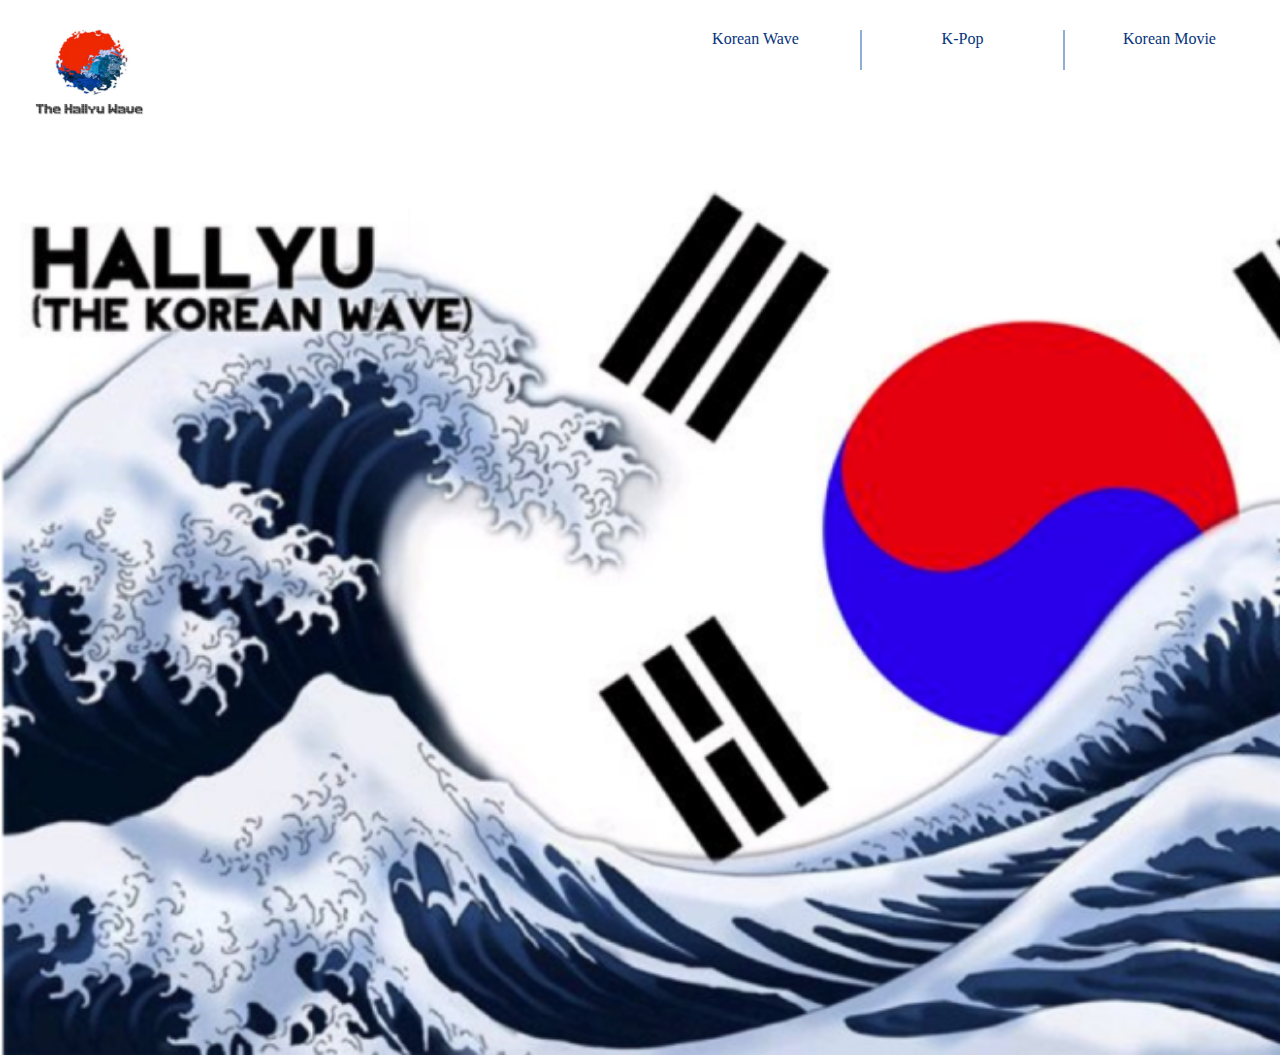
<file: index.html>
<!DOCTYPE html>
<html lang="en">
  <head>
    <meta charset="UTF-8" />
    <meta http-equiv="X-UA-Compatible" content="IE=edge" />
    <meta name="viewport" content="width=device-width, initial-scale=1.0" />
    <title>Welcome To Korea!!</title>
    <link href="./CSS/index.css" rel="stylesheet" />
    <script async src="./JS/index.js"></script>

  </head>
  <body>
    <header>
      <div id="logo">
        <a href="index.html"
          ><img id="main_logo" src="./IMG/hallyu-wave.jpg" alt="Main_logo"
        /></a>
        <nav>
          <div id="nav_bar">
            <ul>
              <li class="no_lined_border">
                <a href="koreanwave.html">Korean Wave</a>
              </li>
              <li class="two_lined_border">
                <a href="kpop.html">K-Pop</a>
              </li>
              <li class="no_lined_border">
                <a href="movie.html">Korean Movie</a>
              </li>
            </ul>
          </div>
        </nav>
      </div>
    </header>

    <div class="container">
      <article>
        <a id = "MainWave" href = #>
        <img src="./IMG/Mainwave.png" alt="MainWave" />
        <a/>
      </article>
    </div>
</html>
</file>
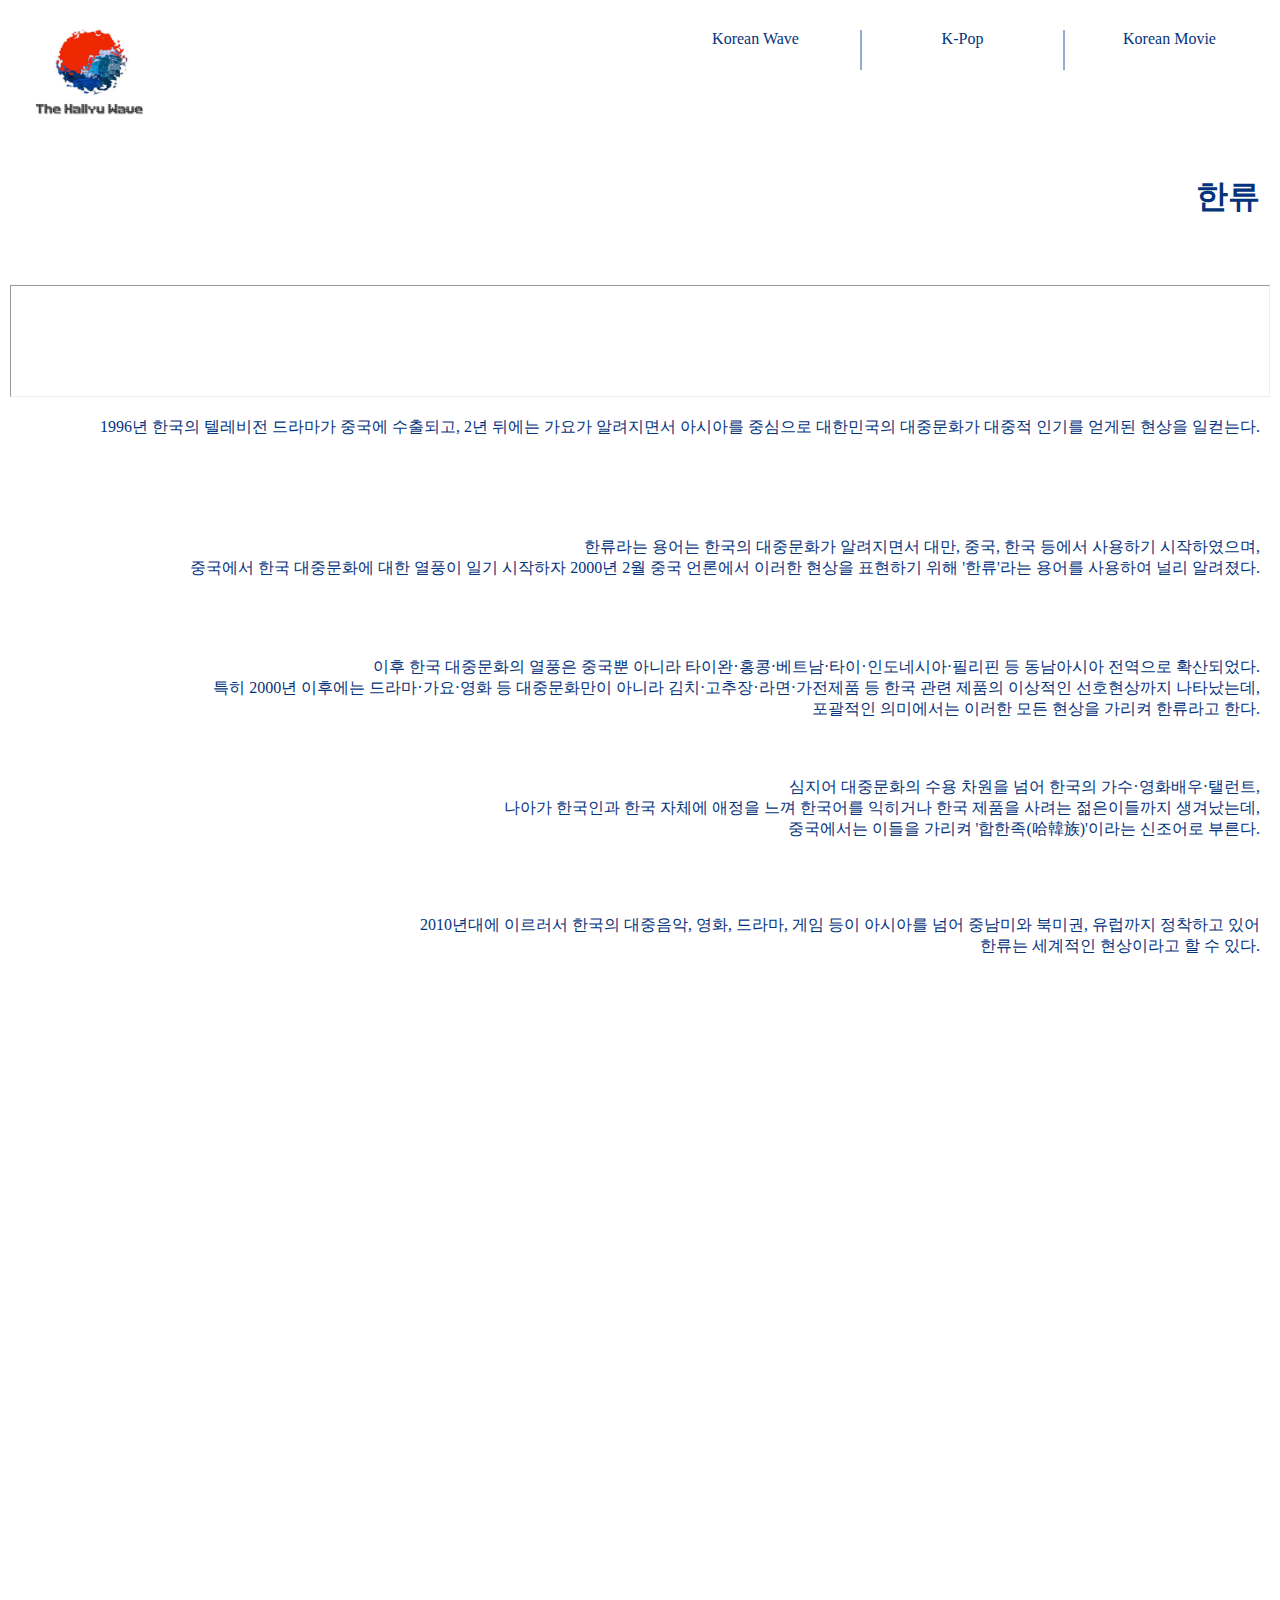
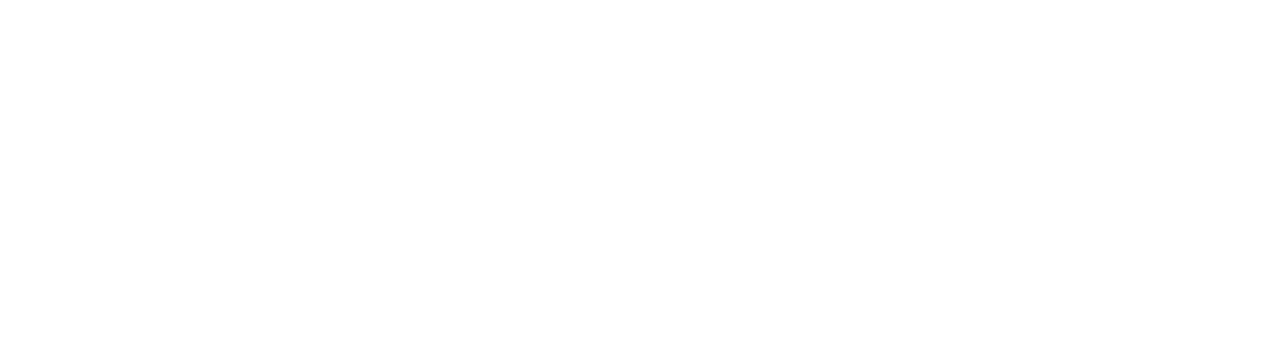
<file: koreanwave.html>
<!DOCTYPE html>
<html lang="en">
  <head>
    <meta charset="UTF-8" />
    <meta http-equiv="X-UA-Compatible" content="IE=edge" />
    <meta name="viewport" content="width=device-width, initial-scale=1.0" />
    <title>Welcome To Korea!!</title>
    <link href="./CSS/koreanwave.css" rel="stylesheet" />
  </head>
  <body>
    <header>
      <div id="logo">
        <a href="index.html"
          ><img id="main_logo" src="./IMG/hallyu-wave.jpg" alt="Main_logo"
        /></a>
        <nav>
          <div id="nav_bar">
            <ul>
              <li class="no_lined_border">
                <a href="koreanwave.html">Korean Wave</a>
              </li>
              <li class="two_lined_border">
                <a href="kpop.html">K-Pop</a>
              </li>
              <li class="no_lined_border">
                <a href="movie.html">Korean Movie</a>
              </li>
            </ul>
          </div>
        </nav>
      </div>
    </header>
    <div>
      <h1>한류</h1>
      <hr />
      <article>
        <p>
          1996년 한국의 텔레비전 드라마가 중국에 수출되고, 2년 뒤에는 가요가
          알려지면서 아시아를 중심으로 대한민국의 대중문화가 대중적 인기를
          얻게된 현상을 일컫는다.
        </p>
        <p>
          한류라는 용어는 한국의 대중문화가 알려지면서 대만, 중국, 한국 등에서
          사용하기 시작하였으며, <br />중국에서 한국 대중문화에 대한 열풍이 일기
          시작하자 2000년 2월 중국 언론에서 이러한 현상을 표현하기 위해
          '한류'라는 용어를 사용하여 널리 알려졌다.
        </p>
        <p>
          이후 한국 대중문화의 열풍은 중국뿐 아니라
          타이완·홍콩·베트남·타이·인도네시아·필리핀 등 동남아시아 전역으로
          확산되었다. <br />특히 2000년 이후에는 드라마·가요·영화 등
          대중문화만이 아니라 김치·고추장·라면·가전제품 등 한국 관련 제품의
          이상적인 선호현상까지 나타났는데, <br />포괄적인 의미에서는 이러한
          모든 현상을 가리켜 한류라고 한다.
        </p>
        <p>
          심지어 대중문화의 수용 차원을 넘어 한국의 가수·영화배우·탤런트,
          <br />나아가 한국인과 한국 자체에 애정을 느껴 한국어를 익히거나 한국
          제품을 사려는 젊은이들까지 생겨났는데, <br />중국에서는 이들을 가리켜
          '합한족(哈韓族)'이라는 신조어로 부른다.
        </p>
        <p>
          <br />2010년대에 이르러서 한국의 대중음악, 영화, 드라마, 게임 등이
          아시아를 넘어 중남미와 북미권, 유럽까지 정착하고 있어 <br />한류는
          세계적인 현상이라고 할 수 있다.
        </p>
      </article>
      <iframe
        width="600"
        height="500"
        src="https://www.youtube.com/embed/aZlmqpfDbjQ"
        title="YouTube video player"
        frameborder="0"
        allow="accelerometer; autoplay; clipboard-write; encrypted-media; gyroscope; picture-in-picture"
        allowfullscreen
      ></iframe>
    </div>
  </body>
</html>
</file>
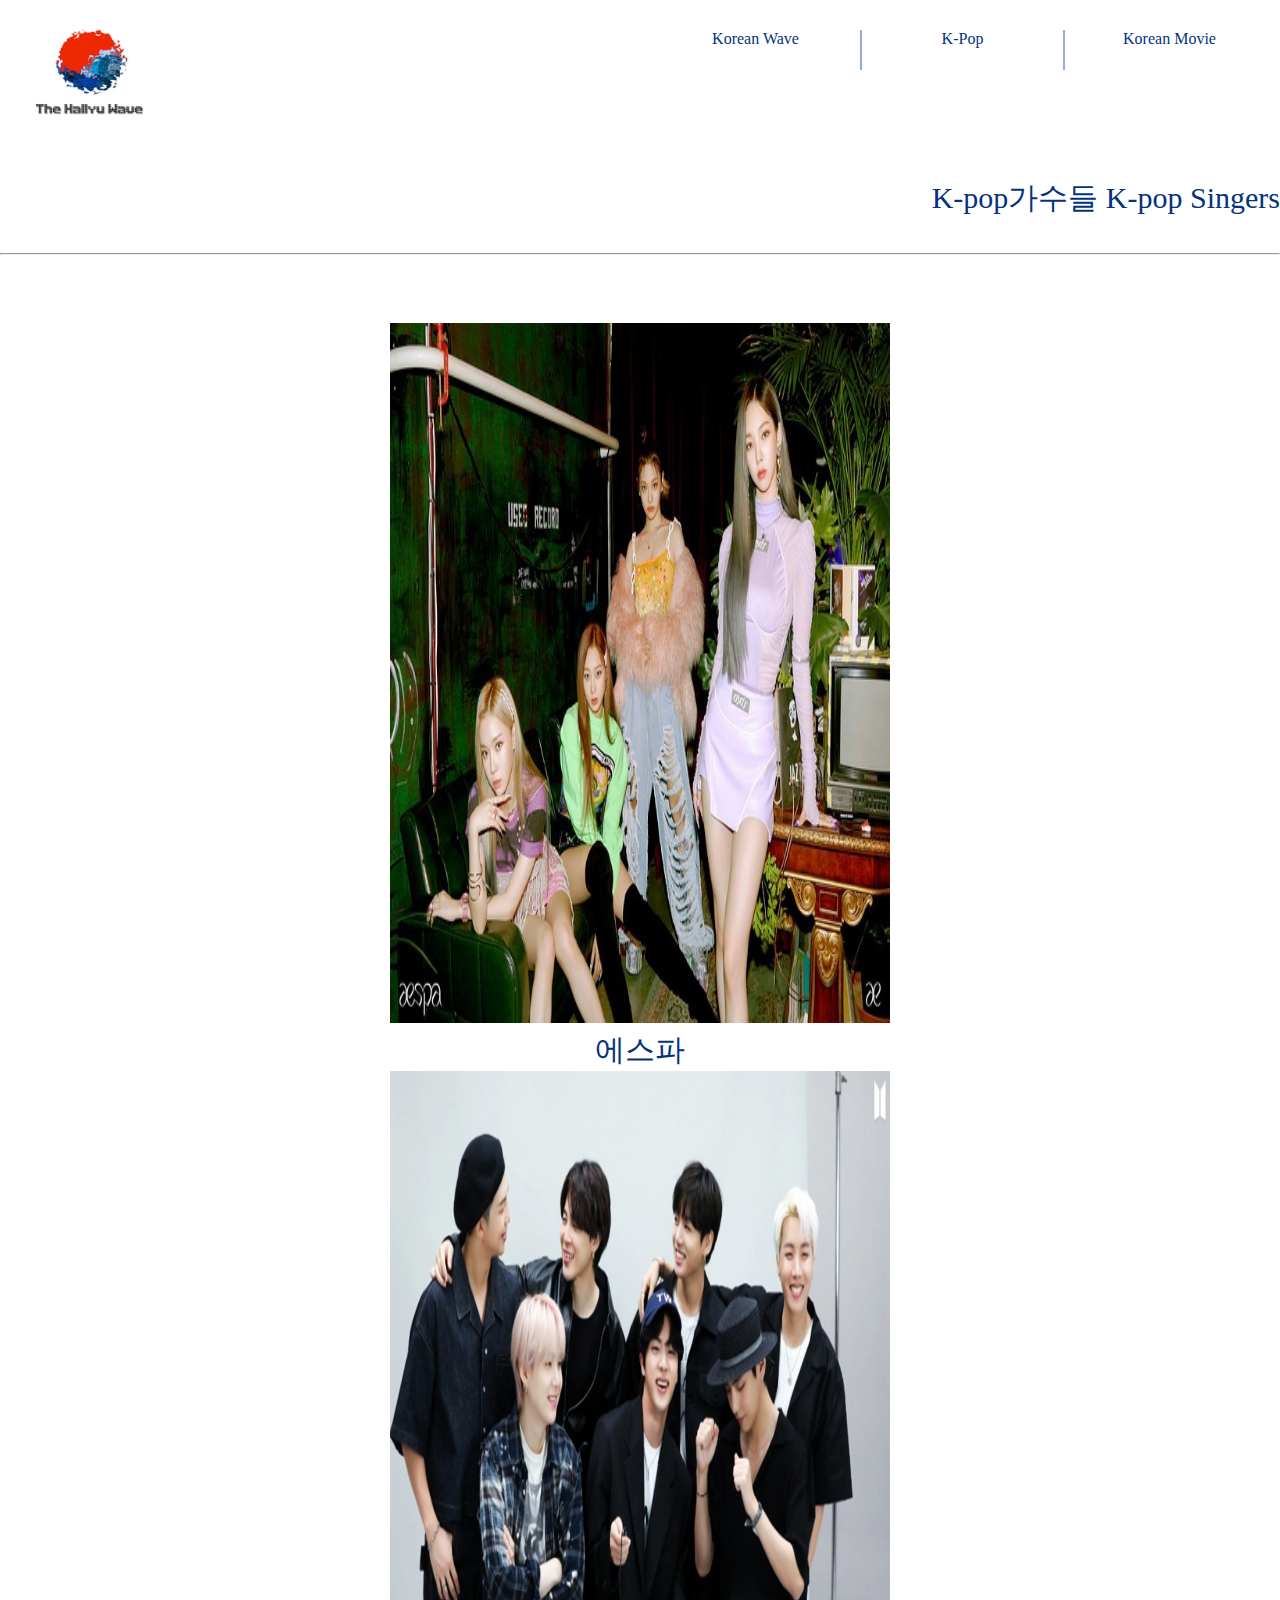
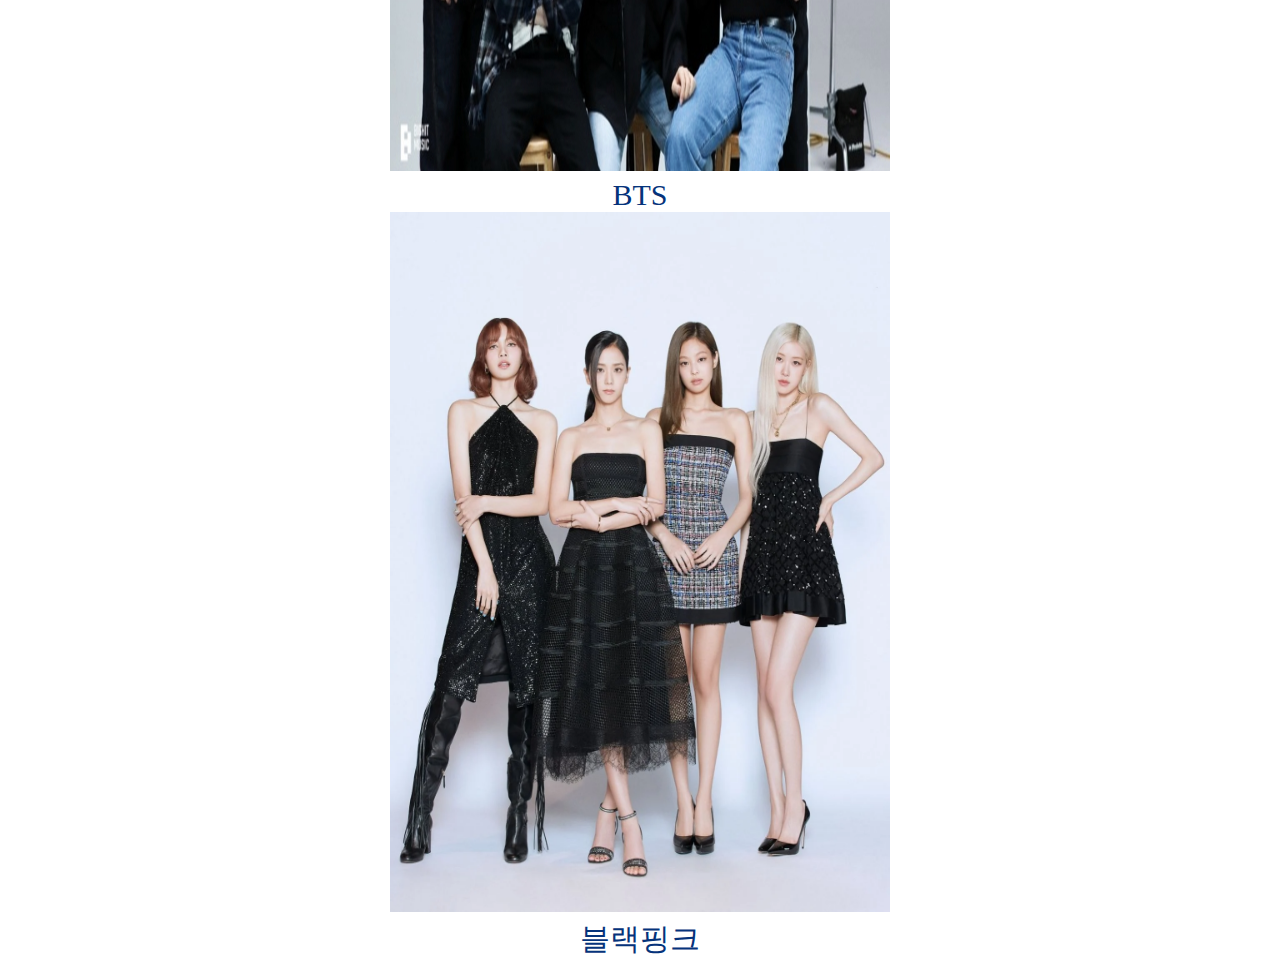
<file: kpop.html>
<!DOCTYPE html>
<html lang="en">
  <head>
    <meta charset="UTF-8" />
    <meta http-equiv="X-UA-Compatible" content="IE=edge" />
    <meta name="viewport" content="width=device-width, initial-scale=1.0" />
    <title>Welcome To Korea!!</title>
    <link href="./CSS/kpop.css" rel="stylesheet" />
  </head>
  <body>
    <header>
      <div id="logo">
        <a href="index.html"
          ><img id="main_logo" src="./IMG/hallyu-wave.jpg" alt="Main_logo"
        /></a>
        <nav>
          <div id="nav_bar">
            <ul>
              <li class="no_lined_border">
                <a href="koreanwave.html">Korean Wave</a>
              </li>
              <li class="two_lined_border">
                <a href="kpop.html">K-Pop</a>
              </li>
              <li class="no_lined_border">
                <a href="movie.html">Korean Movie</a>
              </li>
            </ul>
          </div>
        </nav>
      </div>
    </header>
    <section>
      <br /><br /><br />
      <div id="center">
        <span id="list"> K-pop가수들 K-pop Singers</span><br /><br />
        <hr />
        <br /><br />
        <div class="container">
          <div class="singers">
            <img src="./IMG/aespa.jfif" alt="에스파" /><br />
            에스파
          </div>
          <div class="singers">
            <img src="./IMG/BTS.jpg" alt="BTS" /><br />
            BTS
          </div>
          <div class="singers">
            <img src="./IMG/BlackPink.png" alt="블랙핑크" /><br />
            블랙핑크
          </div>
        </div>
      </div>
    </section>
  </body>
</html>
</file>
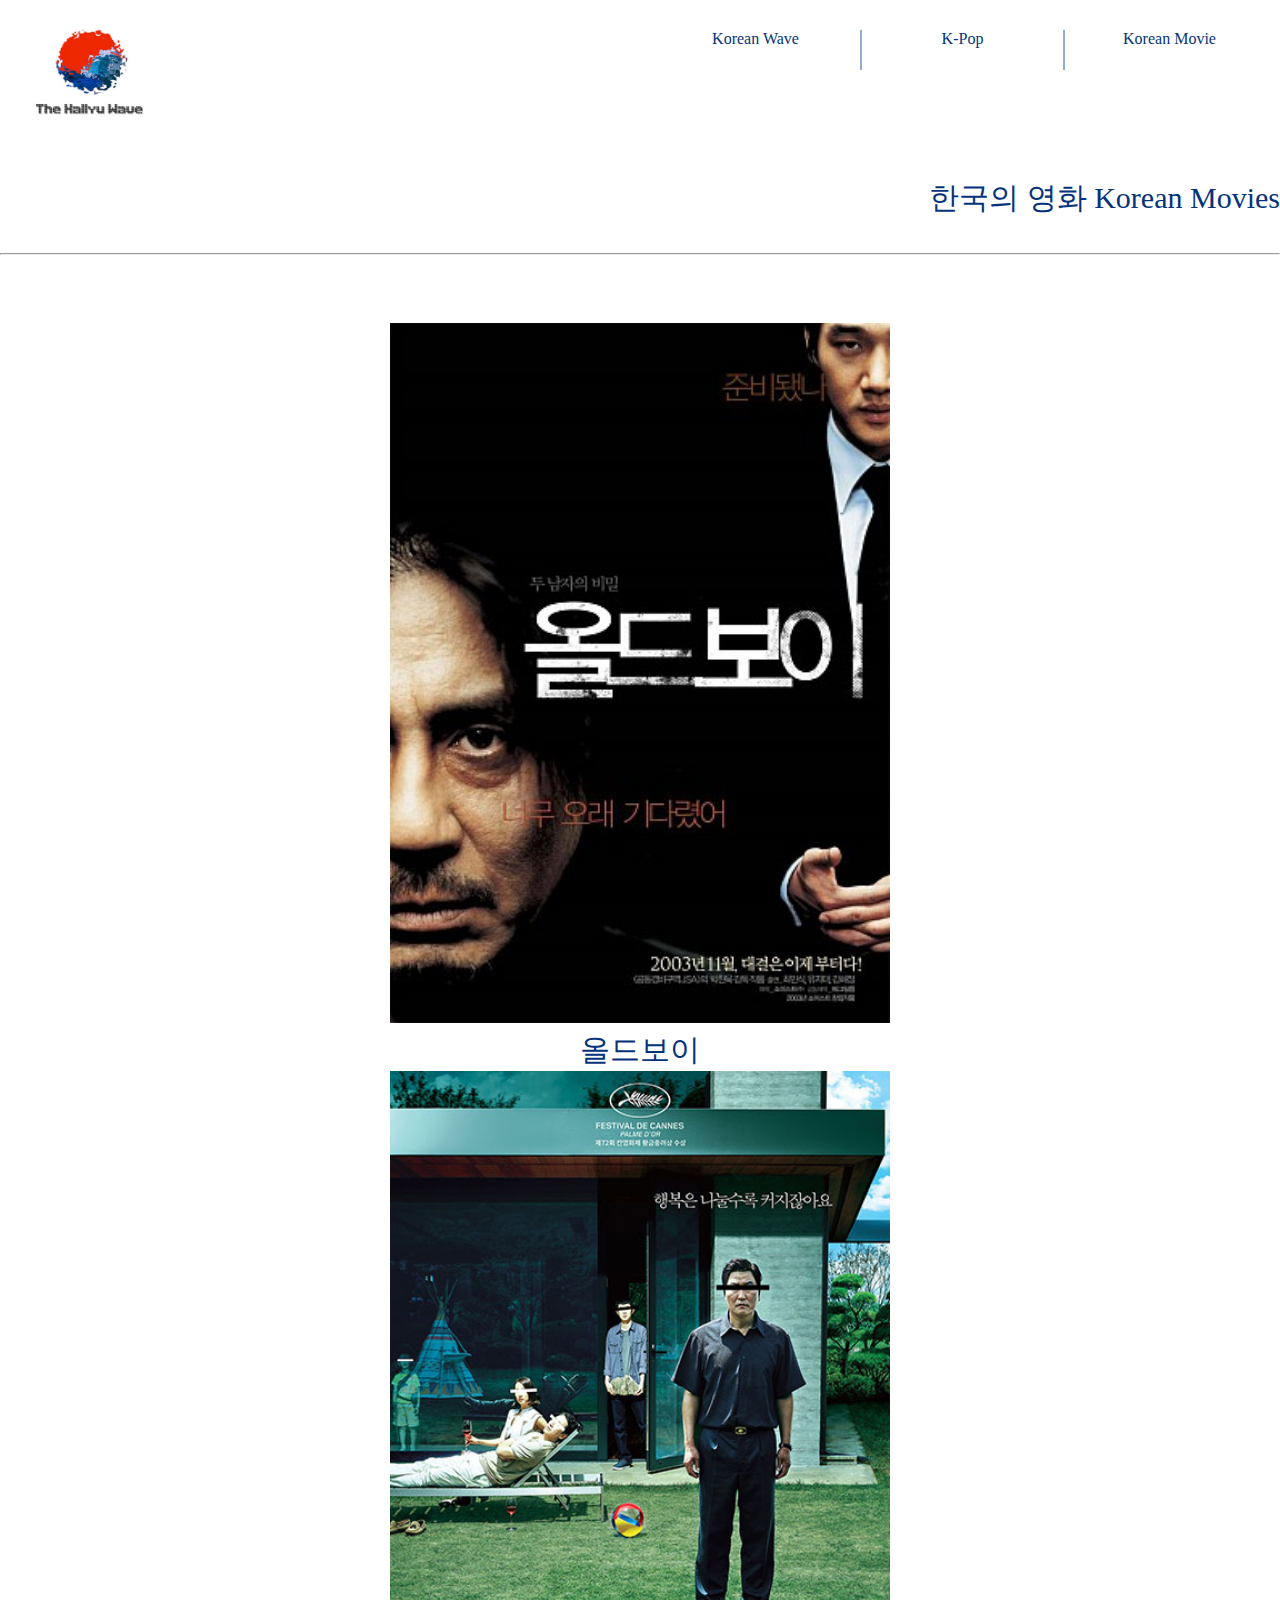
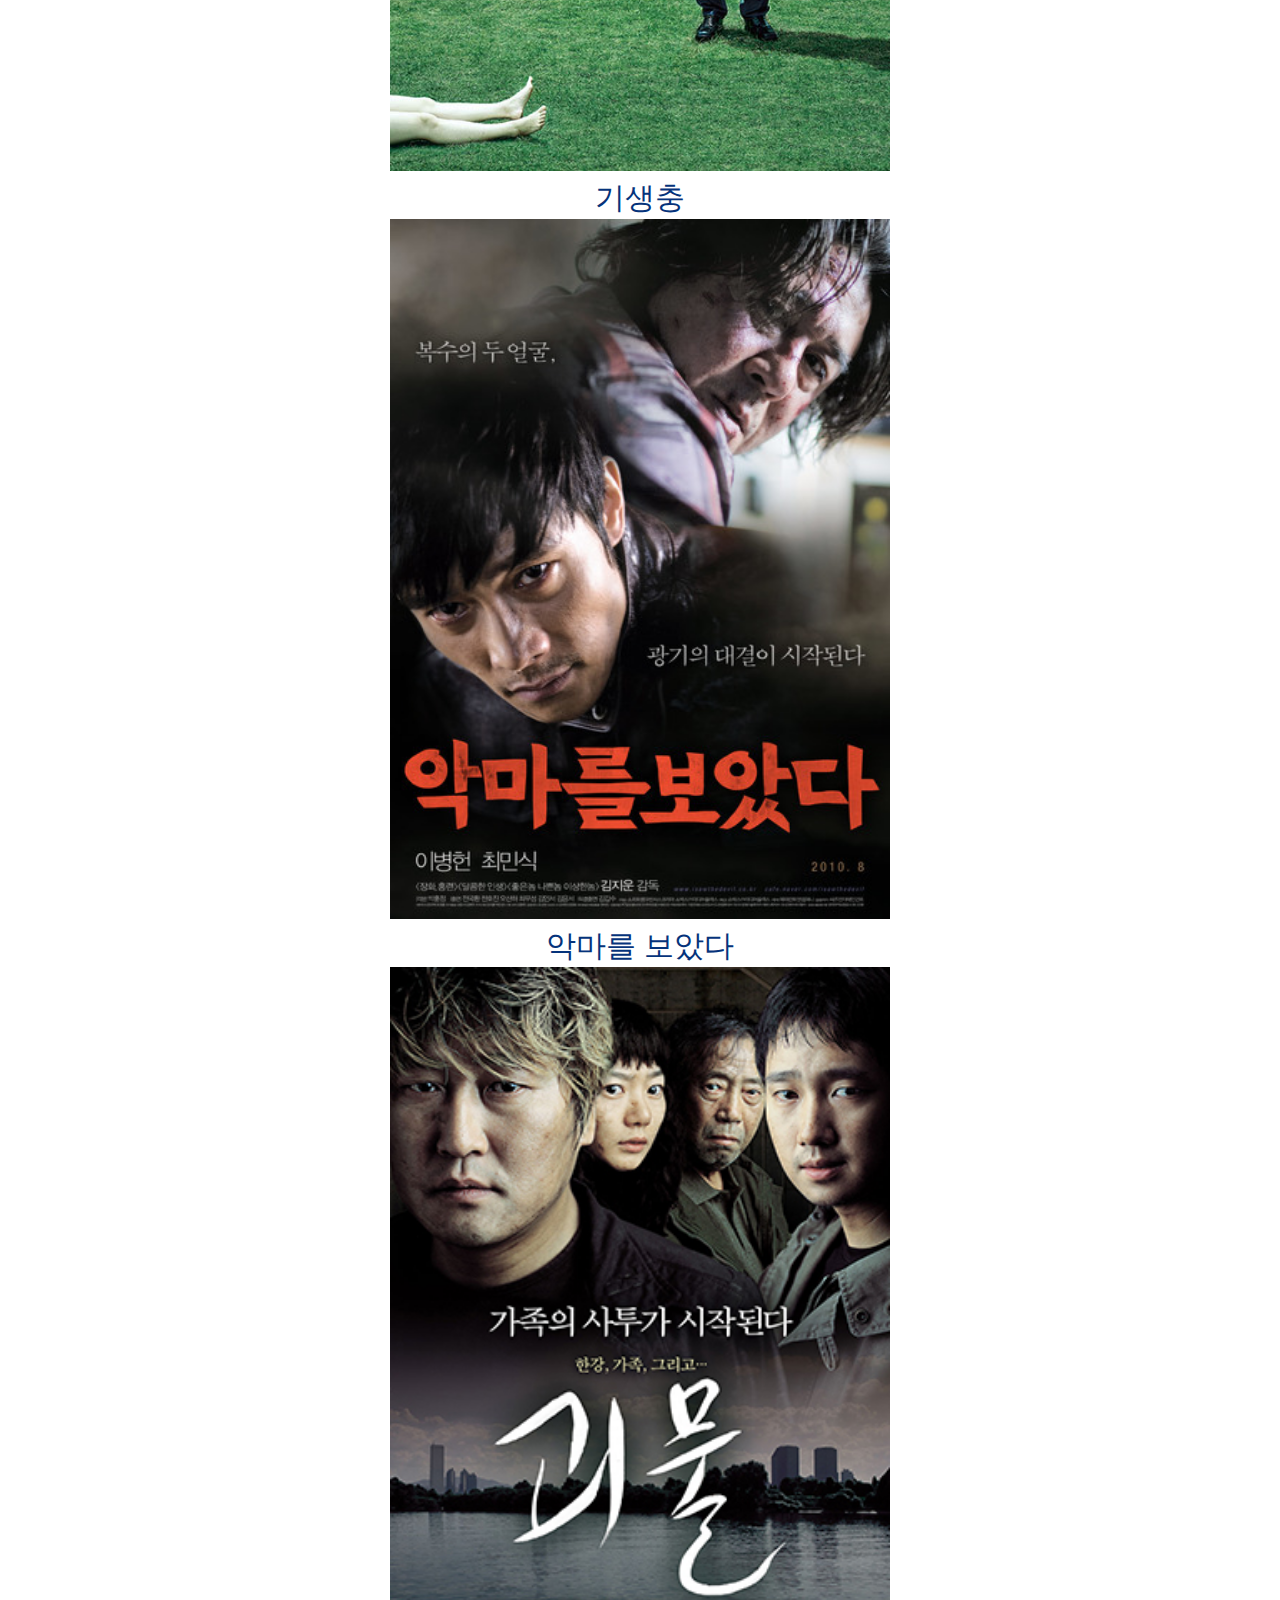
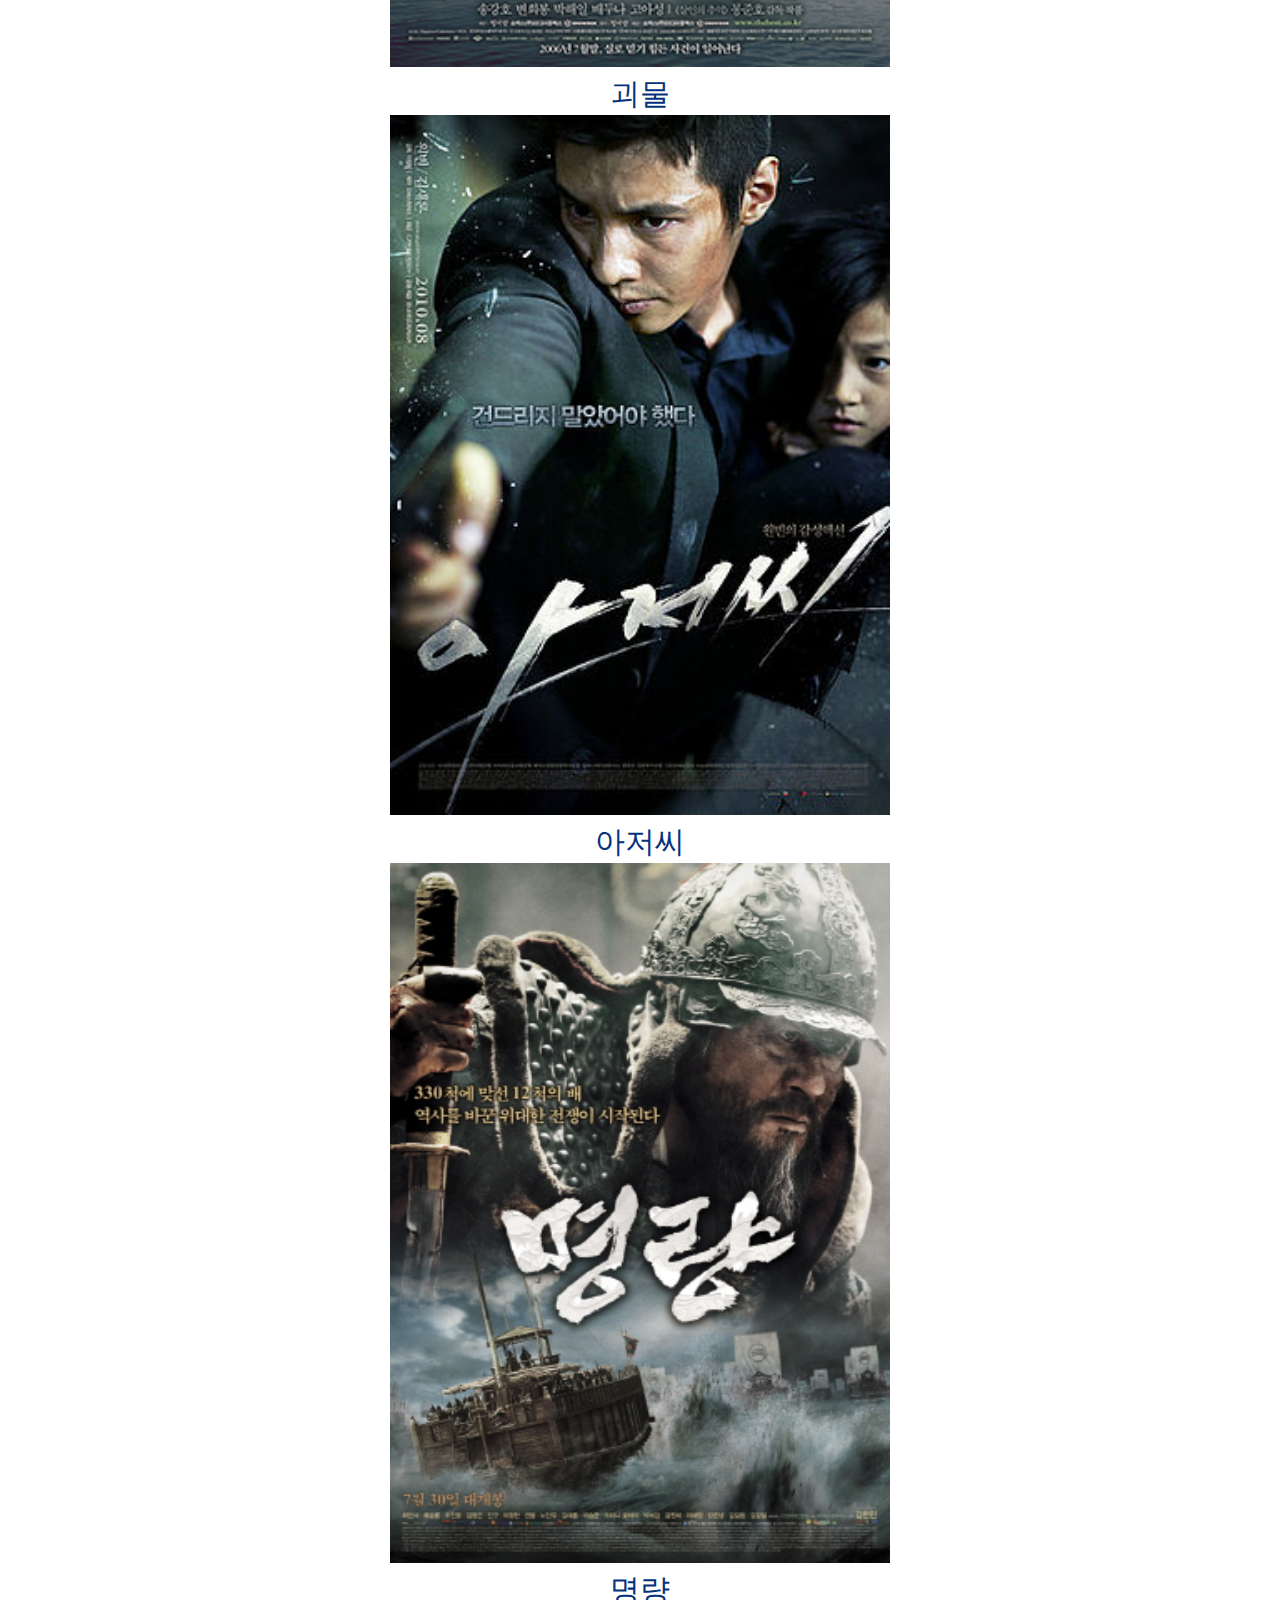
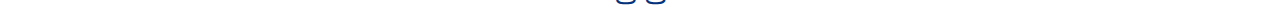
<file: movie.html>
<!DOCTYPE html>
<html lang="en">
  <head>
    <meta charset="UTF-8" />
    <meta http-equiv="X-UA-Compatible" content="IE=edge" />
    <meta name="viewport" content="width=device-width, initial-scale=1.0" />
    <title>Welcome To Korea!!</title>
    <link href="./CSS/movie.css" rel="stylesheet" />
    <script type="text/javascript" href="./JS/index.js"></script>
  </head>
  <body>
    <header>
      <div id="logo">
        <a href="index.html"
          ><img id="main_logo" src="./IMG/hallyu-wave.jpg" alt="Main_logo"
        /></a>
        <nav>
          <div id="nav_bar">
            <ul>
              <li class="no_lined_border">
                <a href="koreanwave.html">Korean Wave</a>
              </li>
              <li class="two_lined_border">
                <a href="kpop.html">K-Pop</a>
              </li>
              <li class="no_lined_border">
                <a href="movie.html">Korean Movie</a>
              </li>
            </ul>
          </div>
        </nav>
      </div>
    </header>
    <section>
      <br /><br /><br />
      <div id="center">
        <span id="list"> 한국의 영화 Korean Movies</span><br /><br />
        <hr />
        <br /><br />
        <div class="container">
          <div class="movies">
            <img src="./IMG/oldboy.jpg" alt="올드보이" /><br />
            올드보이
          </div>
          <div class="movies">
            <img src="./IMG/parasite.jpg" alt="기생충" /><br />
            기생충
          </div>
          <div class="movies">
            <img src="./IMG/devil.jpg" alt="악마를 보았다" /><br />
            악마를 보았다
          </div>
          <div class="movies">
            <img src="./IMG/monster.jpg" alt="괴물" /><br />
            괴물
          </div>
          <div class="movies">
            <img src="./IMG/mister.jpg" alt="아저씨" /><br />
            아저씨
          </div>
          <div class="movies">
            <img src="./IMG/muyung.jpg" alt="명량" /><br />
            명량
          </div>
        </div>
      </div>
    </section>
  </body>
</html>
</file>
<file: CSS/index.css>
* {
  height: 100%;
  padding: 0px;
  margin: 0px;
}
body {
  background-color: white;
  color: #05337b;
}
#main_logo {
  width: 180px;
  height: 100px;
}
header {
  margin-top: 20px;
  width: 100%;
  height: 15%;
  position: relative;
}

nav {
  width: 100%;
}

nav li {
  width: 201px;
  height: 40px;
  text-align: center;
}

.two_lined_border {
  border-left: 2px solid #8fafd2;
  border-right: 2px solid #8fafd2;
}
.two_lined_border:hover {
  text-decoration: wavy underline;
}

.no_lined_border:hover {
  text-decoration: wavy underline;
}
nav ul li {
  display: inline-block;
  font: normal bold 50px;
}

nav ul li a {
  text-decoration: none;
  color: #05337b;
}

#logo {
  height: 15%;
}

#nav_bar {
  position: absolute;
  top: 10px;
  right: 10px;
}

.container {
  text-align: center;
}
</file>
<file: CSS/koreanwave.css>
* {
  height: 100%;
  padding: 0px;
  margin: 0px;
}
body {
  background-color: white;
  color: #05337b;
}

header {
  margin-top: 20px;
  width: 100%;
  height: 15%;
  position: relative;
}

nav {
  width: 100%;
}

nav li {
  width: 201px;
  height: 40px;
  text-align: center;
}

.two_lined_border {
  border-left: 2px solid #8fafd2;
  border-right: 2px solid #8fafd2;
}
.two_lined_border:hover {
  text-decoration: wavy underline;
}

.no_lined_border:hover {
  text-decoration: wavy underline;
}
nav ul li {
  display: inline-block;
  font: normal bold 50px;
}

nav ul li a {
  text-decoration: none;
  color: #05337b;
}
#main_logo {
  width: 180px;
  height: 100px;
}
#logo {
  height: 15%;
}

#nav_bar {
  position: absolute;
  top: 10px;
  right: 10px;
}

.container {
  text-align: center;
}

h1,
hr,
p {
  padding: 10px;
  margin: 10px;
  height: 10%;
  text-align: right;
}
iframe {
  width: 800px;
  height: 530px;
  margin-left: 700px;
  margin-bottom: 100px;
}
</file>
<file: CSS/kpop.css>
* {
  padding: 0px;
  margin: 0px;
}
body {
  background-color: white;
  color: #05337b;
}
#main_logo {
  width: 180px;
  height: 100px;
}
header {
  margin-top: 20px;
  width: 100%;
  height: 15%;
  position: relative;
}

nav {
  width: 100%;
}

nav li {
  width: 201px;
  height: 40px;
  text-align: center;
}

.two_lined_border {
  border-left: 2px solid #8fafd2;
  border-right: 2px solid #8fafd2;
}
.two_lined_border:hover {
  text-decoration: wavy underline;
}

.no_lined_border:hover {
  text-decoration: wavy underline;
}
nav ul li {
  display: inline-block;
  font: normal bold 50px;
}

nav ul li a {
  text-decoration: none;
  color: #05337b;
}

#logo {
  height: 15%;
}

#nav_bar {
  position: absolute;
  top: 10px;
  right: 10px;
}

.container {
  text-align: center;
}
.singers {
  font-size: 30px;
}
.singers img {
  height: 700px;
  width: 500px;
}
#center {
  text-align: right;
  font-size: 30px;
}
</file>
<file: CSS/movie.css>
* {
  padding: 0px;
  margin: 0px;
}
body {
  background-color: white;
  color: #05337b;
}
#main_logo {
  width: 180px;
  height: 100px;
}
header {
  margin-top: 20px;
  width: 100%;
  height: 15%;
  position: relative;
}

nav {
  width: 100%;
}

nav li {
  width: 201px;
  height: 40px;
  text-align: center;
}

.two_lined_border {
  border-left: 2px solid #8fafd2;
  border-right: 2px solid #8fafd2;
}
.two_lined_border:hover {
  text-decoration: wavy underline;
}

.no_lined_border:hover {
  text-decoration: wavy underline;
}
nav ul li {
  display: inline-block;
  font: normal bold 50px;
}

nav ul li a {
  text-decoration: none;
  color: #05337b;
}

#logo {
  height: 15%;
}

#nav_bar {
  position: absolute;
  top: 10px;
  right: 10px;
}

.container {
  text-align: center;
}
.movies {
  font-size: 30px;
}
.movies img {
  height: 700px;
  width: 500px;
}
#center {
  text-align: right;
  font-size: 30px;
}
</file>
